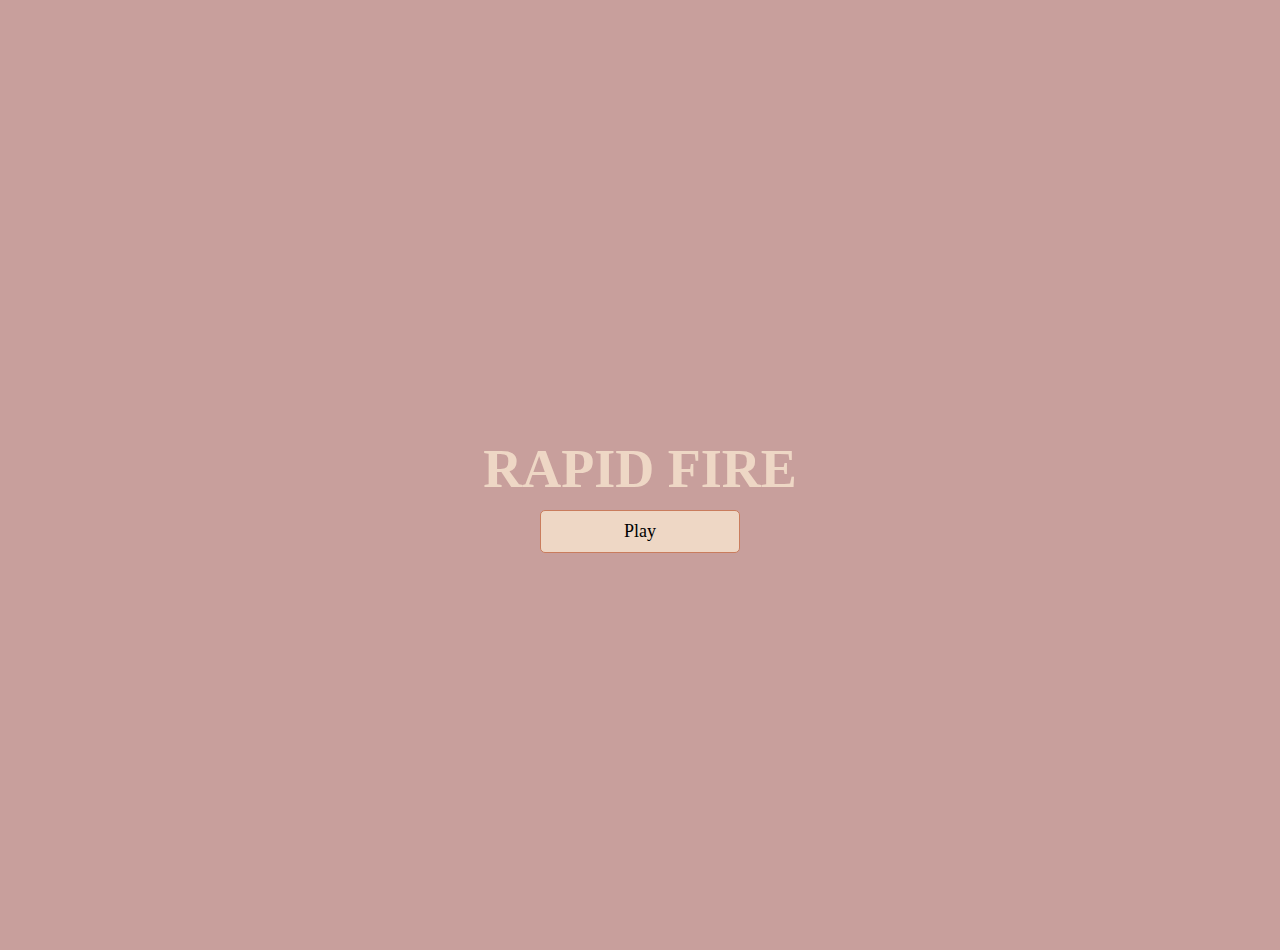
<file: QUIZ/index.html>
<!DOCTYPE html>
<html lang="en">
<head>
    <meta charset="UTF-8">
    <meta name="viewport" content="width=device-width, initial-scale=1.0">
    <title>QUIZ</title>
    <link rel="stylesheet" href="app.css"/>
</head>
<body>
    <div class="container">
        <div id="home" class="flex-center flex column">
            <h1>RAPID FIRE</h1>
            <a class="btn" href="/game.html">Play</a>
        </div>
    </div>
</body>
</html>
</file>
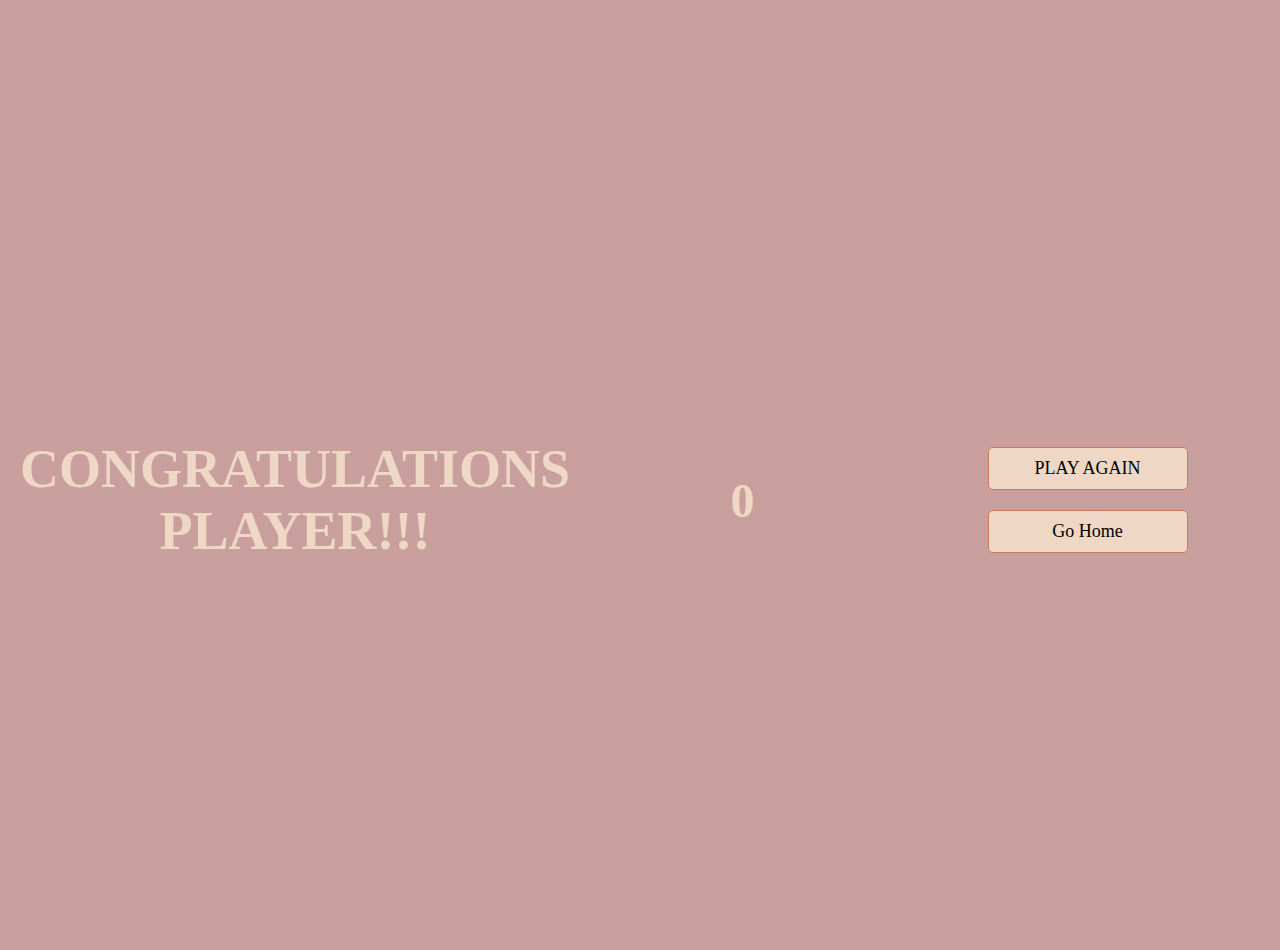
<file: QUIZ/end.html>
<!DOCTYPE html>
<html lang="en">
<head>
    <meta charset="UTF-8">
    <meta name="viewport" content="width=device-width, initial-scale=1.0">
    <title>CONGRATULATIONS PLAYER</title>
    <link rel="stylesheet" href="app.css";
</head>
<body>
    <div class="container">
        <h1>CONGRATULATIONS PLAYER!!!</h1>
        <h2 id="finalScore"></h2>

        <div id="end" class="flex-center flex column">
            <a class="btn" href="/game.html">PLAY AGAIN</a>
            <a class="btn" href="/">Go Home</a>
        </div>
    </div>
<script src="end.js"></script>
</body>
</html>
</file>
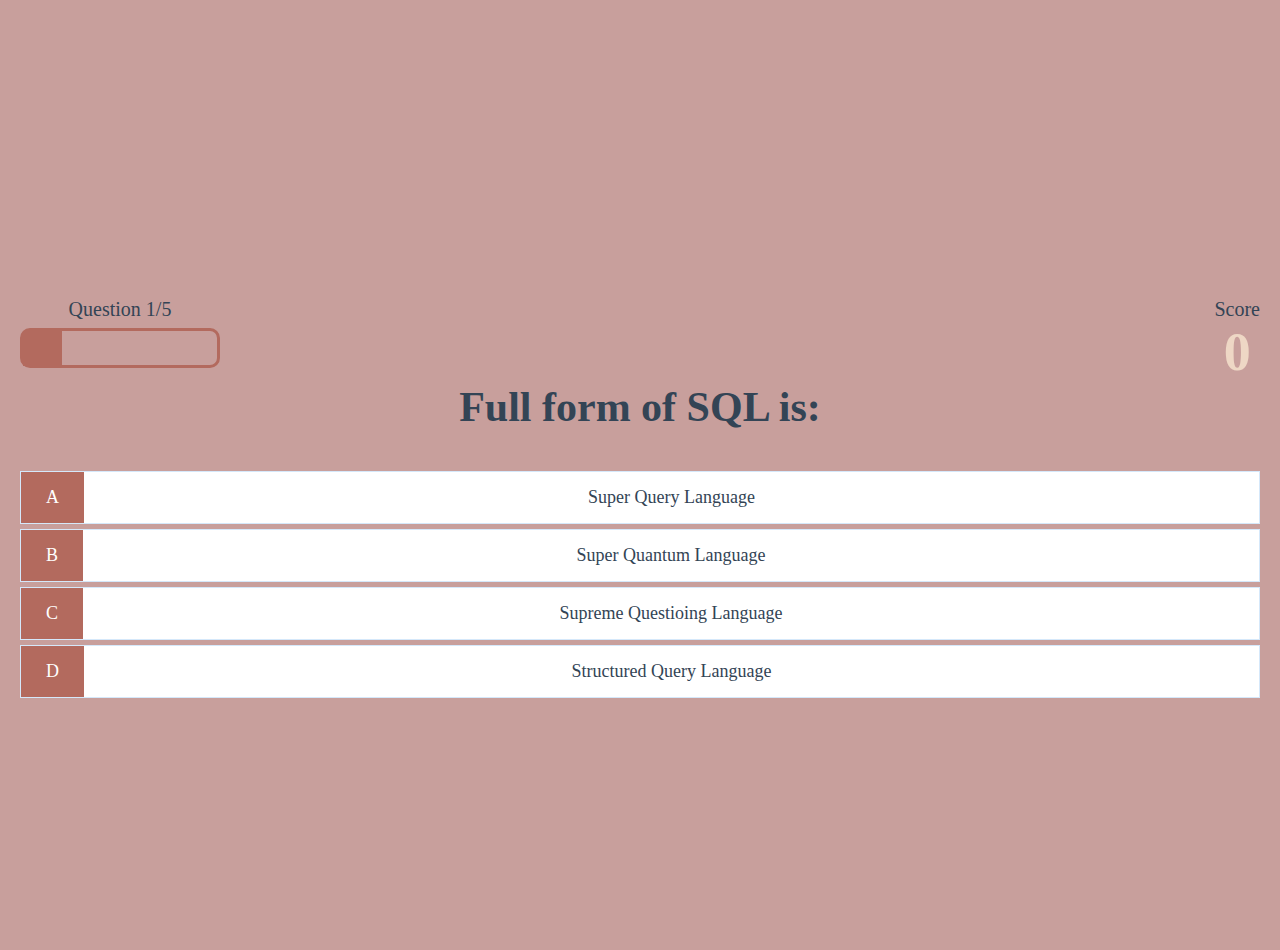
<file: QUIZ/game.html>
<!DOCTYPE html>
<html lang="en">
<head>
    <meta charset="UTF-8">
    <meta name="viewport" content="width=device-width, initial-scale=1.0">
    <title>RAPID FIRE PLAY</title>
    <link rel="stylesheet" href="app.css"/>
    <link rel="stylesheet" href="game.css"/>
</head>
<body>
    <div class="container">
        <div id="game" class="justify-center flex-coloumn">
            <div id="hud">
                <div id="hud-item">
                    <p id= "progressText" class="hud-prefix">
                        Question
                    </p>
                    <div id="progressBar">
                        <div id="progressBar_full"></div>
                    </div>

                </div>
                <div id="hud-item">
                    <p class="hud-prefix">
                        Score
                    </p>
                    <h1 class="hud-main-text" id="score">
                        0
                    </h1>
                </div>
            </div>
            <h2 id="question">What is the answer to this question?</h2>
            <div class="choice-container">
                <p class="choice-prefix">A</p>
                <p class="choice-text" data-number="1">Choice 1</p>
            </div>

            <div class="choice-container">
                <p class="choice-prefix">B</p>
                <p class="choice-text" data-number="2">Choice 2</p>
            </div>

            <div class="choice-container">
                <p class="choice-prefix">C</p>
                <p class="choice-text" data-number="3">Choice 3</p>
            </div>

            <div class="choice-container">
                <p class="choice-prefix">D</p>
                <p class="choice-text" data-number="4">Choice 4</p>
            </div>
        </div>
    </div>
<script src="game.js"></script>
</body>
</html>
</file>
<file: QUIZ/app.css>
:root{
    background-color: #C89F9C;
    font-size: 62.5%;
}
*
{
    box-sizing:border-box;
    font-family:Cambria, Cochin, Georgia, Times, 'Times New Roman', serif;
    margin:0;
    padding:0;
    color:#345
}

h1,
h2,
h3,
h4{
    margin-bottom: 1 rem;
}

h1{
    font-size: 5.4rem;
    color:#EED7C5;
}

h1>span{
    font-size:2.4rem;
    font-weight:500;
}

h2{
    font-size: 4.2rem;
    margin-bottom: 4rem;
    font-weight: 700;
}

h3{
    font-size: 2.8 rem;
    font-weight: 500;
}

.container{
    width:100vw;
    height: 100vh;
    display:flex;
    justify-content:center;
    align-items: center;
    max-width: 80 rem;
    margin: 0 auto;
    padding: 2rem;
}

.container > *{
    width:100%
}

.flex.column
{
    display:flex;
    flex-direction: column;
}

.flex-center
{
    justify-content:center;
    align-items: center;
}

.justify-center{
    justify-content: center;
}

.text-center
{
    text-align: center;
}

.hidden{
    display:none
}

.btn{
    font-size: 1.8rem;
    padding: 1rem 0;
    width: 20rem;
    text-align: center;
    border: 0.1rem solid#C97C5D;
    margin-bottom: 1rem;
    text-decoration: none;
    color:#C97C5D;
    background-color: white

}

.btn:hover{
    cursor:pointer;
    box-shadow:0 0.4rem 1.4rem 0 rgba(86,185,235,0.5);
    transform: translateY(-0.1 rem);
    transition:transform 150ms;
}

btn[disabled]:hover{
    cursor:not-allowed;
    box-shadow: none;
    transform: none;
}

form{
    width:100%;
    display: flex;
    flex-direction: column;
    align-items: center;
}

input{
    margin-bottom: 1rem;
    width:20rem;
    padding: 1.5rem;
    font-size: 1.8rem;
    border: none;
    box-shadow: 0 0.1rem 1.4rem 0 #C97C5D;
}

input::placeholder{
    color: #C89F9C;
}
.spacer{
    margin-top: 30px;
}

.container {
    text-align: center;
    margin-top: 50px;
}



#finalScore {
    font-size: 48px;
    color:#EED7C5; /* Orange for final score */
    font-weight: bold;
    margin: 20px 0;
}

.btn {
    display: inline-block;
    background-color: #EED7C5; 
    color: black;
    padding: 10px 20px;
    margin: 10px;
    text-decoration: none;
    border-radius: 5px;
    transition: background-color 0.3s;
}

.btn:hover {
    background-color:#EED7C5; /* Darker blue on hover */
}

.flex-center {
    display: flex;
    justify-content: center;
    align-items: center;
}

.flex.column {
    flex-direction: column;
}
</file>
<file: QUIZ/game.css>
.choice-container{
    display:flex;
    align-items: center;
    margin-bottom: 0.5rem;
    width:100%;
    font-size: 1.8rem;
    border: 0.1rem solid rgba(86,165,235,0.25);
    background-color: white;

}

.choice-prefix{
    padding:1.5rem 2.5rem;
    background-color:#B36A5E;
    color: white;

}

.choice-container:hover{
    cursor:pointer;
    box-shadow:0 0.4rem 1.4rem 0 rgba(86,185,235,0.5);
    transform: translateY(-0.1 rem);
    transition:transform 150ms;
}
.choice-text{
    padding: 1.5rem;
    width:100%;
}

.correct{
    background-color: #23c649;
}
.incorrect{
    background-color: #e12739;
}

#hud{
    display:flex;
    justify-content:space-between;
}

.hud-prefix{
    text-align: center;
    font-size: 2rem;
}

.hud-main-text{
    text-align: center;
}

#progressBar{
    width:20rem;
    height:4rem;
    border:0.3rem solid #B36A5E;
    margin-top: 0.75rem;
    margin-bottom: 1rem;
    border-radius: 1rem;
}

#progressBar_full{
    height:3.5rem;
    background-color: #B36A5E;
    width:0%;

}
</file>
